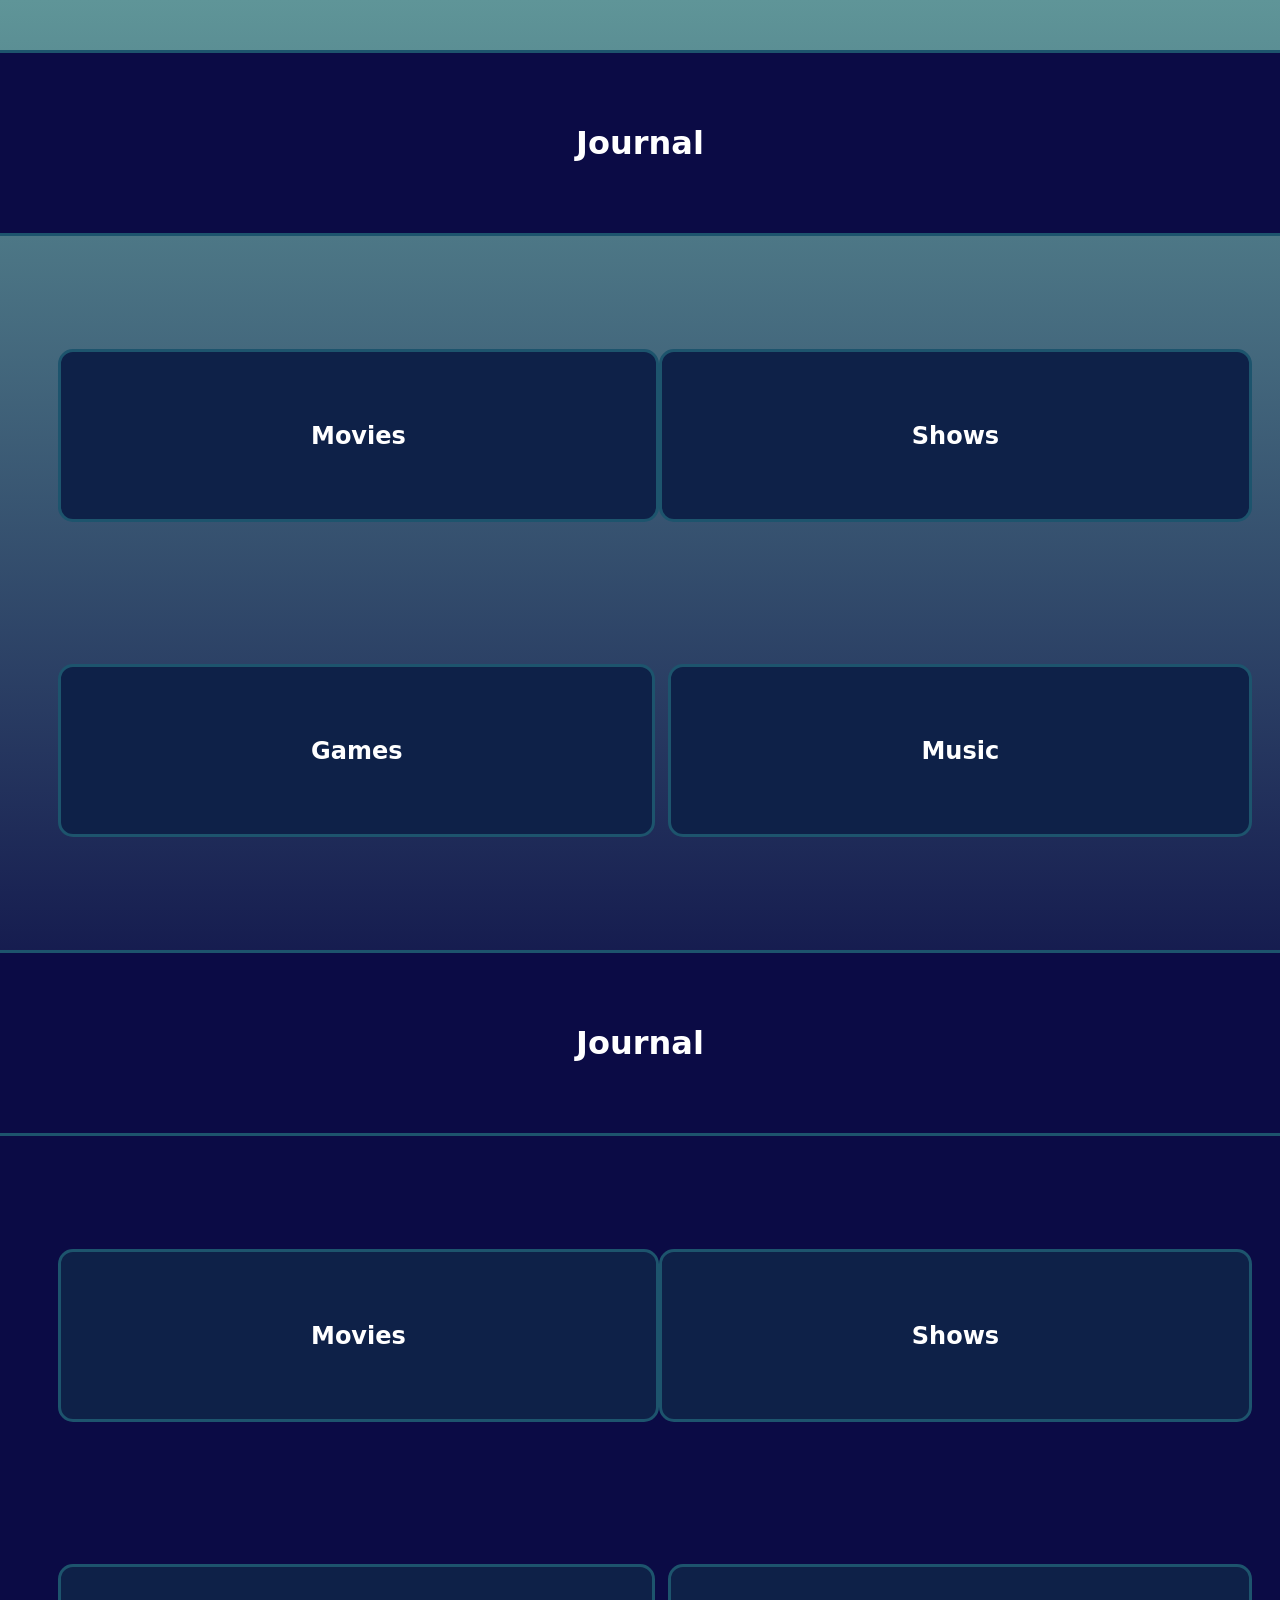
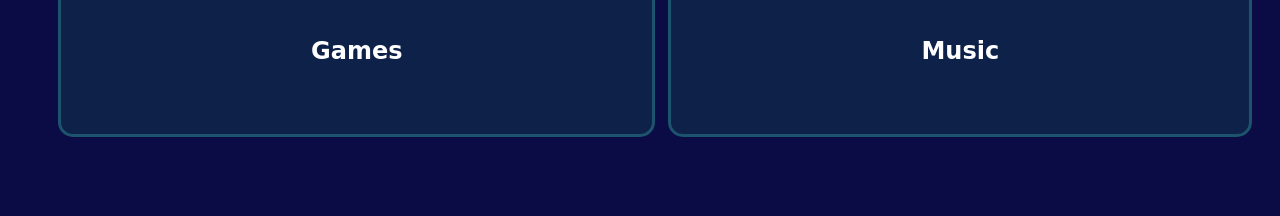
<file: index.html>
<!DOCTYPE html>
<html>
    <head>
        <link rel="stylesheet" href="index.css">
        <title>Journal</title>
    </head>
    <body>
        <div class="Journal_Heading_Box_Container">
            <div class="Journal_Heading_Box">
                <div class="Journal_Heading_Text">
                    <h1 style="color: white;">Journal</h1>
                </div>
            </div>
        </div>
        <div class="Grid">
            <div class="Grid_Row1">    
                <div class="Movies_Box">
                    <div class="Sub_Text">
                        <a href="Movies.html"><h2>Movies</h2></a>
                    </div>
                </div>
                <div class="Shows_Box">
                    <div class="Sub_Text">
                        <h2>Shows</h2>
                    </div>
                </div>
            </div>
            <div class="Grid_Row2">
                <div class="Games_Box">
                    <div class="Sub_Text">
                        <h2>Games</h2>
                    </div>
                </div>
                <div class="Music_Box">
                    <div class="Sub_Text">
                        <h2>Music</h2>
                    </div>
                </div>
            </div>
        </div>
    </body>
</html><!DOCTYPE html>
<html>
    <head>
        <link rel="stylesheet" href="index.css">
        <title>Journal</title>
    </head>
    <body>
        <div class="Journal_Heading_Box_Container">
            <div class="Journal_Heading_Box">
                <div class="Journal_Heading_Text">
                    <h1 style="color: white;">Journal</h1>
                </div>
            </div>
        </div>
        <div class="Grid">
            <div class="Grid_Row1">    
                <div class="Movies_Box">
                    <div class="Sub_Text">
                        <a href="Movies.html"><h2>Movies</h2></a>
                    </div>
                </div>
                <div class="Shows_Box">
                    <div class="Sub_Text">
                        <h2>Shows</h2>
                    </div>
                </div>
            </div>
            <div class="Grid_Row2">
                <div class="Games_Box">
                    <div class="Sub_Text">
                        <h2>Games</h2>
                    </div>
                </div>
                <div class="Music_Box">
                    <div class="Sub_Text">
                        <h2>Music</h2>
                    </div>
                </div>
            </div>
        </div>
    </body>
</html>
</file>
<file: index.css>
body {
    background-image: linear-gradient(#5F9598, #0B0B45 60%);
    min-height: 100vh;
}

a {
    color: white;
    text-decoration: none;
}


h1{
    text-align: center;
    font-family: system-ui, -apple-system, BlinkMacSystemFont, 'Segoe UI', Roboto, Oxygen, Ubuntu, Cantarell, 'Open Sans', 'Helvetica Neue', sans-serif;
}

.Journal_Heading_Box{
    border: 3px solid #1D546D;
    border-radius: 15px;
    width: fit-content;
    padding: 50px 651.75px;
    background-color: #0B0B45;
}

.Journal_Heading_Box_Container{
    display: flex;
    justify-content: center;
    height: 30vh;
    align-items: center;
    
}

.Sub_Text{
    color: white;
    font-family: system-ui, -apple-system, BlinkMacSystemFont, 'Segoe UI', Roboto, Oxygen, Ubuntu, Cantarell, 'Open Sans', 'Helvetica Neue', sans-serif;
}

.Grid{
    display: grid;
    height: 70vh;
}

.Grid_Row1{
    display: flex;
    justify-content: space-between;
    align-items: center;
    margin: 50px;
}

.Movies_Box{
    border: 3px solid #1D546D;
    border-radius: 15px;
    width: fit-content;
    padding: 50px 250px;
    background-color: #0E2148;
}

.Shows_Box{
    border: 3px solid #1D546D;
    border-radius: 15px;
    width: fit-content;
    padding: 50px 250px;
    background-color: #0E2148;
}

.Grid_Row2{
    display: flex;
    justify-content: space-between;
    align-items: center;
    margin: 50px;
}

.Games_Box{
    border: 3px solid #1D546D;
    border-radius: 15px;
    width: fit-content;
    padding: 50px 250px;
    background-color: #0E2148;
}

.Music_Box{
    border: 3px solid #1D546D;
    border-radius: 15px;
    width: fit-content;
    padding: 50px 250px;
    background-color: #0E2148;
}body {
    background-image: linear-gradient(#5F9598, #0B0B45 60%);
    min-height: 100vh;
}

a {
    color: white;
    text-decoration: none;
}

h1{
    text-align: center;
    font-family: system-ui, -apple-system, BlinkMacSystemFont, 'Segoe UI', Roboto, Oxygen, Ubuntu, Cantarell, 'Open Sans', 'Helvetica Neue', sans-serif;
}

.Journal_Heading_Box{
    border: 3px solid #1D546D;
    border-radius: 15px;
    width: fit-content;
    padding: 50px 651.75px;
    background-color: #0B0B45;
}

.Journal_Heading_Box_Container{
    display: flex;
    justify-content: center;
    height: 30vh;
    align-items: center;
    
}

.Sub_Text{
    color: white;
    font-family: system-ui, -apple-system, BlinkMacSystemFont, 'Segoe UI', Roboto, Oxygen, Ubuntu, Cantarell, 'Open Sans', 'Helvetica Neue', sans-serif;
}

.Grid{
    display: grid;
    height: 70vh;
}

.Grid_Row1{
    display: flex;
    justify-content: space-between;
    align-items: center;
    margin: 50px;
}

.Movies_Box{
    border: 3px solid #1D546D;
    border-radius: 15px;
    width: fit-content;
    padding: 50px 250px;
    background-color: #0E2148;
}

.Shows_Box{
    border: 3px solid #1D546D;
    border-radius: 15px;
    width: fit-content;
    padding: 50px 250px;
    background-color: #0E2148;
}

.Grid_Row2{
    display: flex;
    justify-content: space-between;
    align-items: center;
    margin: 50px;
}

.Games_Box{
    border: 3px solid #1D546D;
    border-radius: 15px;
    width: fit-content;
    padding: 50px 250px;
    background-color: #0E2148;
}

.Music_Box{
    border: 3px solid #1D546D;
    border-radius: 15px;
    width: fit-content;
    padding: 50px 250px;
    background-color: #0E2148;
}
</file>
